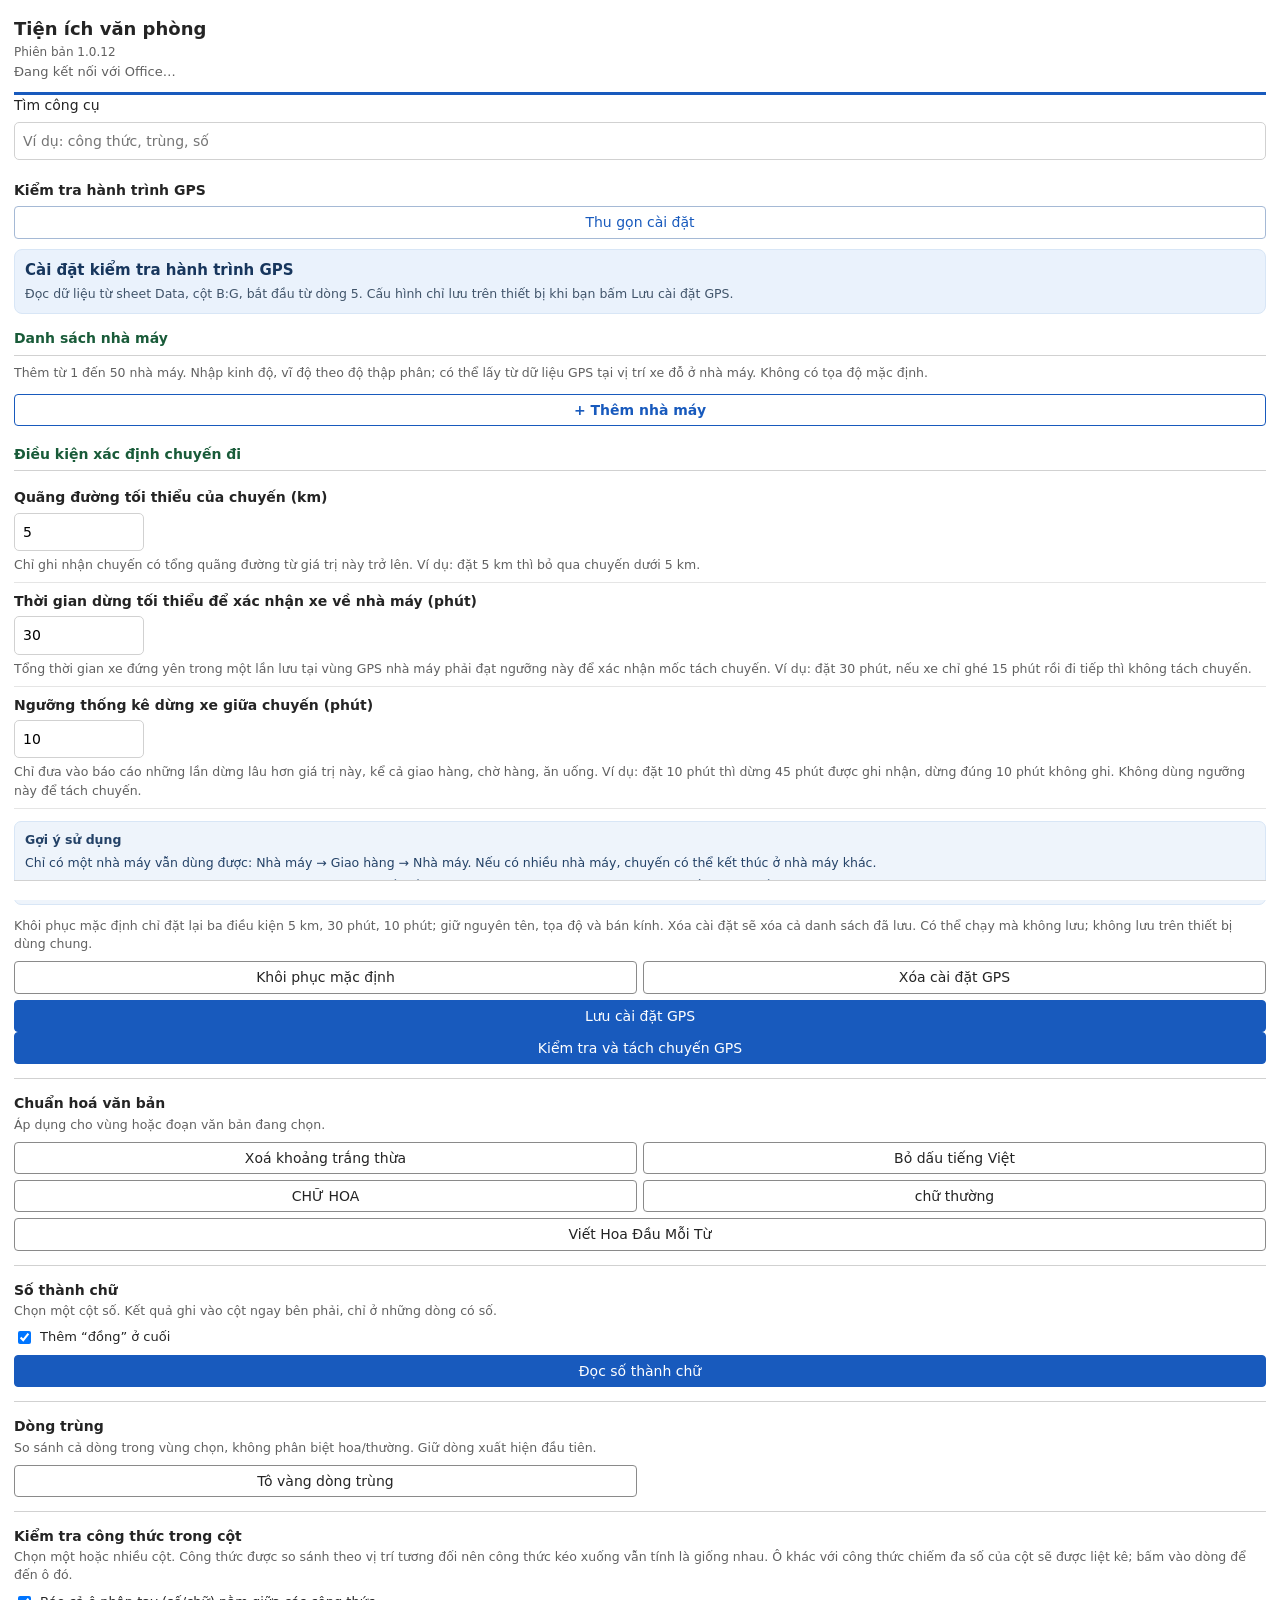
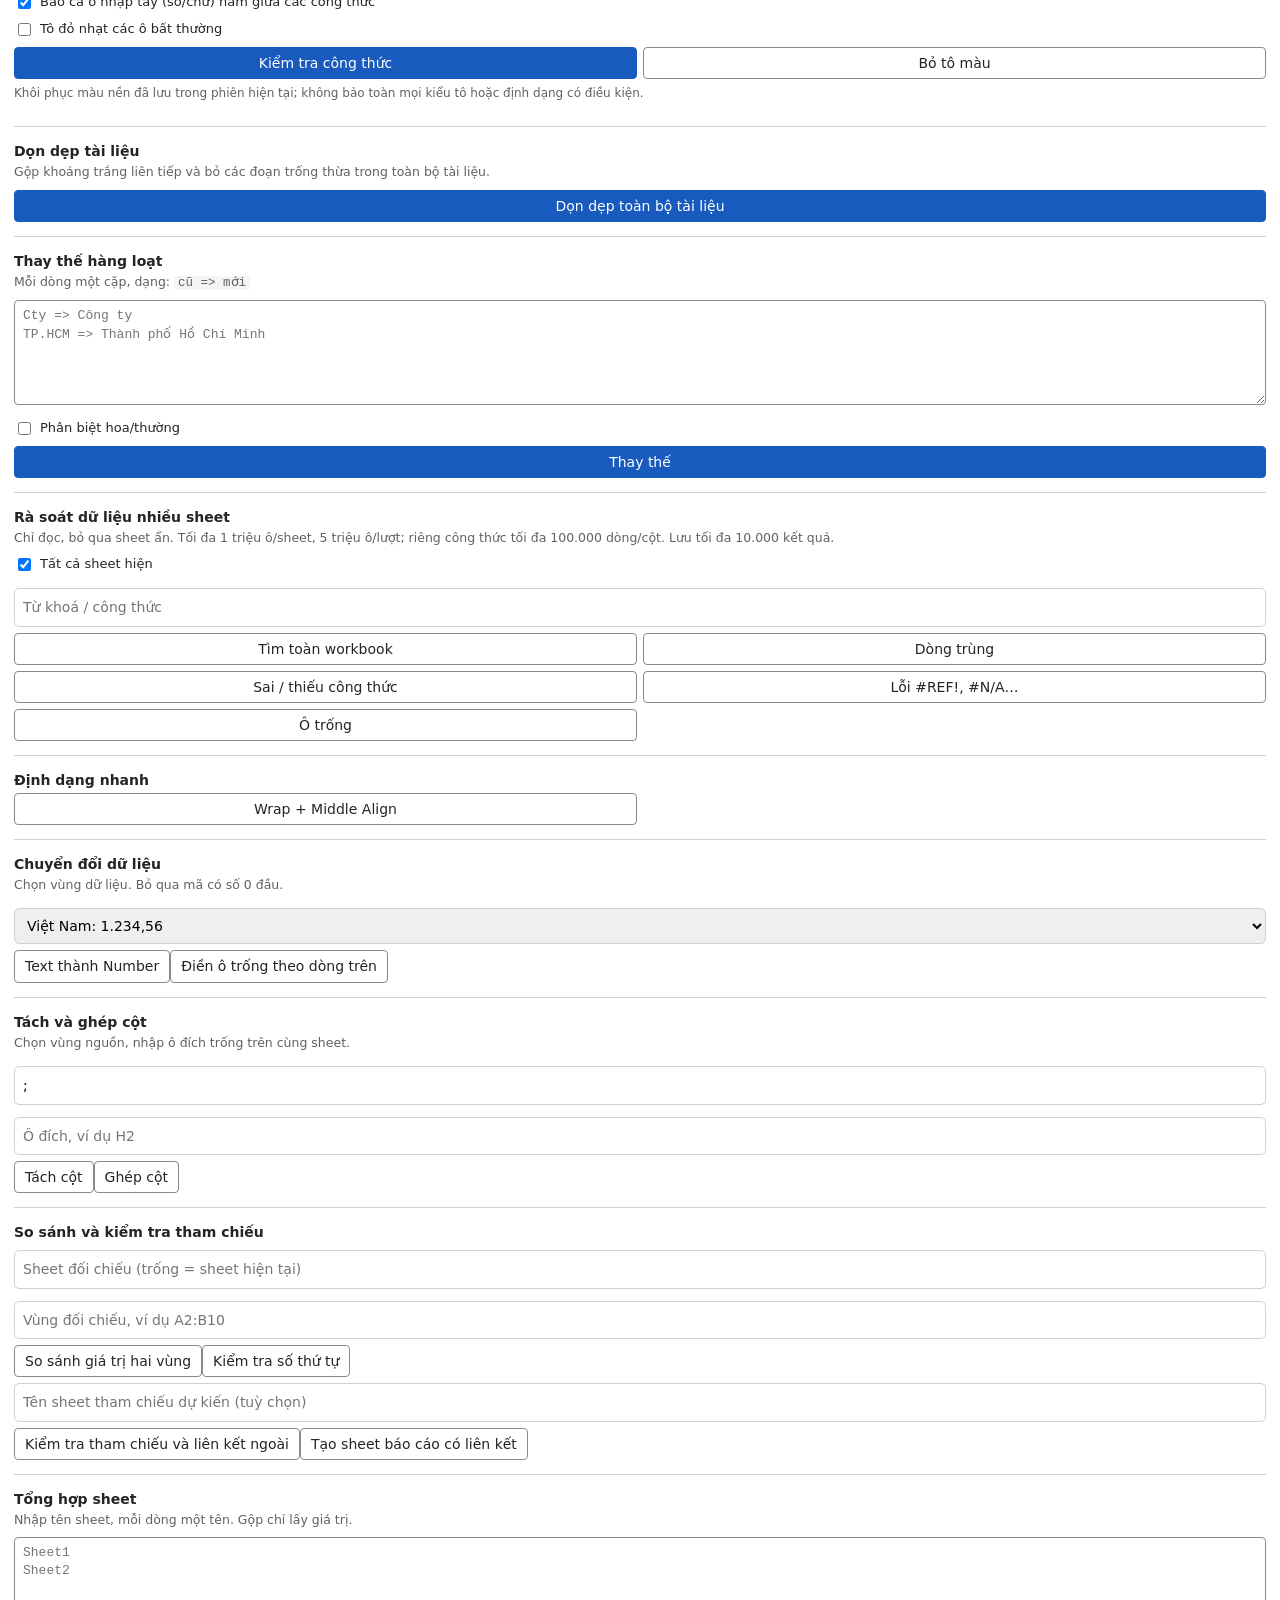
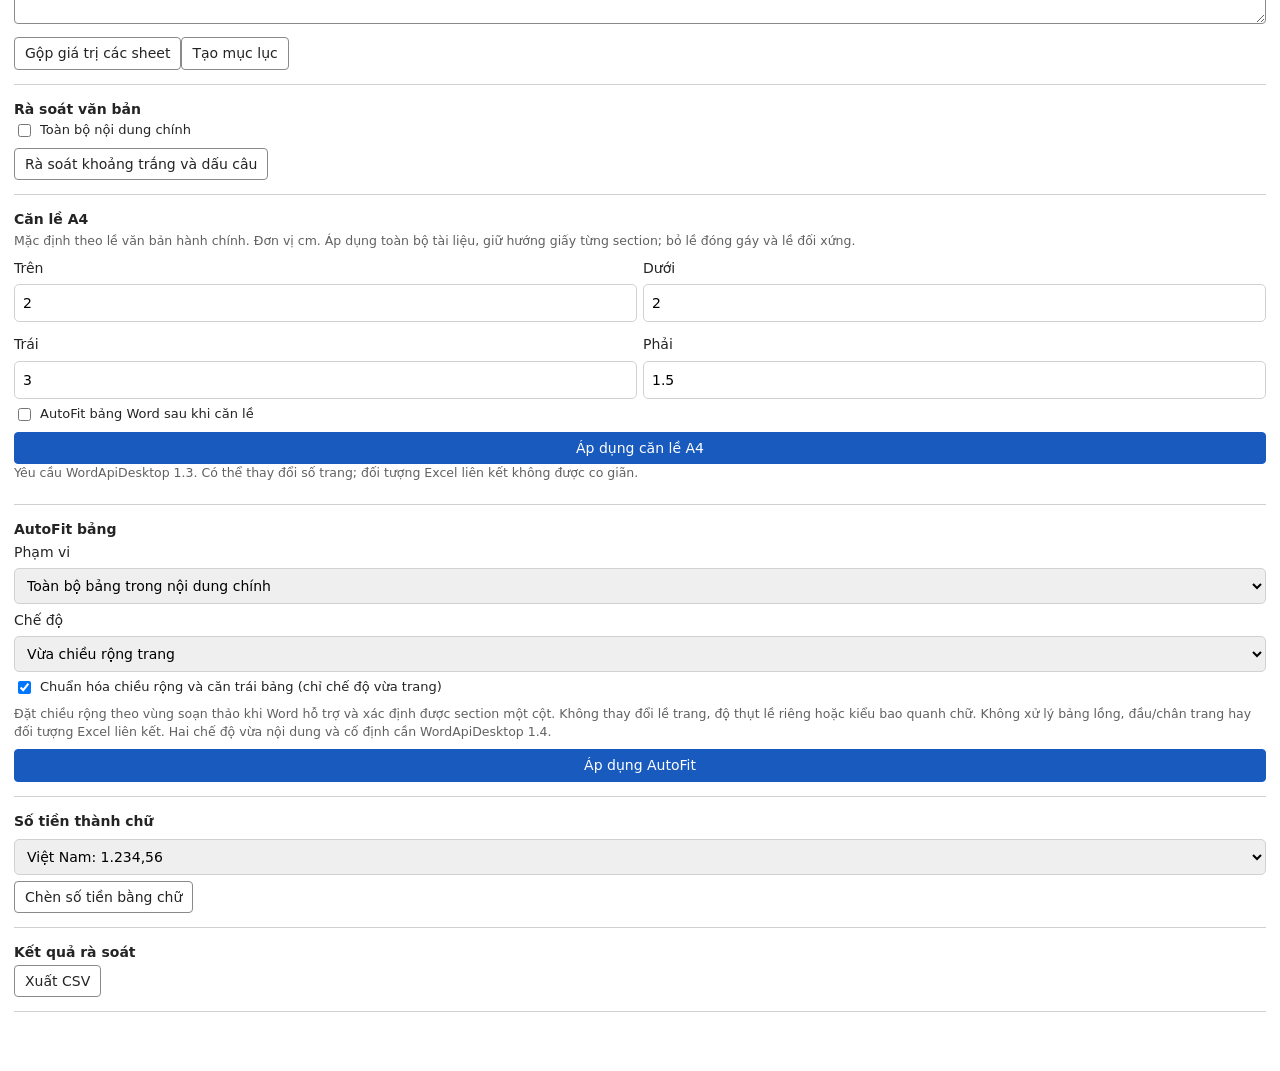
<file: docs/index.html>
<!DOCTYPE html>
<html lang="vi">
<head>
  <meta charset="utf-8">
  <meta name="viewport" content="width=device-width, initial-scale=1">
  <title>Tiện ích văn phòng</title>
  <script src="https://appsforoffice.microsoft.com/lib/1/hosted/office.js"></script>
  <link rel="stylesheet" href="taskpane.css?v=1.0.12">
</head>
<body>
  <header>
    <h1>Tiện ích văn phòng</h1>
    <p id="app-version">Phiên bản 1.0.12</p>
    <p id="host-label">Đang kết nối với Office…</p>
  </header>

  <label for="tool-search">Tìm công cụ</label><input id="tool-search" type="search" placeholder="Ví dụ: công thức, trùng, số">
  <main>
<section data-host="Excel" id="gps-section">
<h2>Kiểm tra hành trình GPS</h2>
<div id="gps-config-summary" class="gps-summary" hidden><strong id="gps-summary-state"></strong><p id="gps-summary-sites"></p><p id="gps-summary-rules"></p></div>
<button type="button" id="gps-settings-toggle" data-action="xl-gps-toggle" aria-controls="gps-settings-panel" aria-expanded="true">Thu gọn cài đặt</button>
<div id="gps-settings-panel">
<div class="gps-intro"><strong>Cài đặt kiểm tra hành trình GPS</strong><p class="hint">Đọc dữ liệu từ sheet Data, cột B:G, bắt đầu từ dòng 5. Cấu hình chỉ lưu trên thiết bị khi bạn bấm Lưu cài đặt GPS.</p></div>
<h3 class="gps-heading">Danh sách nhà máy</h3>
<p class="hint">Thêm từ 1 đến 50 nhà máy. Nhập kinh độ, vĩ độ theo độ thập phân; có thể lấy từ dữ liệu GPS tại vị trí xe đỗ ở nhà máy. Không có tọa độ mặc định.</p>
<div id="gps-factories"></div>
<button type="button" class="gps-add" data-action="xl-gps-add">+ Thêm nhà máy</button>
<h3 class="gps-heading">Điều kiện xác định chuyến đi</h3>
<div class="gps-rule"><label for="gps-min-km">Quãng đường tối thiểu của chuyến (km)</label><input id="gps-min-km" inputmode="decimal" value="5" aria-describedby="gps-km-hint"><p class="hint" id="gps-km-hint">Chỉ ghi nhận chuyến có tổng quãng đường từ giá trị này trở lên. Ví dụ: đặt 5 km thì bỏ qua chuyến dưới 5 km.</p></div>
<div class="gps-rule"><label for="gps-factory-minutes">Thời gian dừng tối thiểu để xác nhận xe về nhà máy (phút)</label><input id="gps-factory-minutes" inputmode="decimal" value="30" aria-describedby="gps-factory-hint"><p class="hint" id="gps-factory-hint">Tổng thời gian xe đứng yên trong một lần lưu tại vùng GPS nhà máy phải đạt ngưỡng này để xác nhận mốc tách chuyến. Ví dụ: đặt 30 phút, nếu xe chỉ ghé 15 phút rồi đi tiếp thì không tách chuyến.</p></div>
<div class="gps-rule"><label for="gps-rest-minutes">Ngưỡng thống kê dừng xe giữa chuyến (phút)</label><input id="gps-rest-minutes" inputmode="decimal" value="10" aria-describedby="gps-rest-hint"><p class="hint" id="gps-rest-hint">Chỉ đưa vào báo cáo những lần dừng lâu hơn giá trị này, kể cả giao hàng, chờ hàng, ăn uống. Ví dụ: đặt 10 phút thì dừng 45 phút được ghi nhận, dừng đúng 10 phút không ghi. Không dùng ngưỡng này để tách chuyến.</p></div>
<div class="gps-example"><strong>Gợi ý sử dụng</strong><p>Chỉ có một nhà máy vẫn dùng được: Nhà máy → Giao hàng → Nhà máy. Nếu có nhiều nhà máy, chuyến có thể kết thúc ở nhà máy khác.</p><p>Ví dụ với mặc định: xe đi 20 km, dừng giao hàng 45 phút rồi về nhà máy dừng 60 phút: ghi nhận một chuyến và một lần dừng giao hàng.</p></div>
<p class="hint">Khôi phục mặc định chỉ đặt lại ba điều kiện 5 km, 30 phút, 10 phút; giữ nguyên tên, tọa độ và bán kính. Xóa cài đặt sẽ xóa cả danh sách đã lưu. Có thể chạy mà không lưu; không lưu trên thiết bị dùng chung.</p>
<div class="gps-actions"><button type="button" data-action="xl-gps-reset">Khôi phục mặc định</button><button type="button" data-action="xl-gps-clear">Xóa cài đặt GPS</button><button type="button" class="primary gps-save" data-action="xl-gps-save">Lưu cài đặt GPS</button></div>
</div>
<button type="button" class="primary gps-run" data-action="xl-gps">Kiểm tra và tách chuyến GPS</button>
</section>
    <section>
      <h2>Chuẩn hoá văn bản</h2>
      <p class="hint">Áp dụng cho vùng hoặc đoạn văn bản đang chọn.</p>
      <div class="grid">
        <button data-action="trim">Xoá khoảng trắng thừa</button>
        <button data-action="noaccent">Bỏ dấu tiếng Việt</button>
        <button data-action="upper">CHỮ HOA</button>
        <button data-action="lower">chữ thường</button>
        <button data-action="proper" class="wide">Viết Hoa Đầu Mỗi Từ</button>
      </div>
    </section>

    <section data-host="Excel">
      <h2>Số thành chữ</h2>
      <p class="hint">Chọn một cột số. Kết quả ghi vào cột ngay bên phải, chỉ ở những dòng có số.</p>
      <label class="check"><input type="checkbox" id="xl-currency" checked> Thêm “đồng” ở cuối</label>
      <button class="primary" data-action="xl-words">Đọc số thành chữ</button>
    </section>

    <section data-host="Excel">
      <h2>Dòng trùng</h2>
      <p class="hint">So sánh cả dòng trong vùng chọn, không phân biệt hoa/thường. Giữ dòng xuất hiện đầu tiên.</p>
      <div class="grid">
        <button data-action="xl-dup-mark">Tô vàng dòng trùng</button>
        
      </div>
      <div id="duplicate-results"></div>
    </section>

    <section data-host="Excel">
      <h2>Kiểm tra công thức trong cột</h2>
      <p class="hint">Chọn một hoặc nhiều cột. Công thức được so sánh theo vị trí tương đối nên công thức kéo xuống vẫn tính là giống nhau. Ô khác với công thức chiếm đa số của cột sẽ được liệt kê; bấm vào dòng để đến ô đó.</p>
      <label class="check"><input type="checkbox" id="fx-manual" checked> Báo cả ô nhập tay (số/chữ) nằm giữa các công thức</label>
      <label class="check"><input type="checkbox" id="fx-highlight"> Tô đỏ nhạt các ô bất thường</label>
      <div class="grid">
        <button class="primary" data-action="xl-fx-check">Kiểm tra công thức</button>
        <button data-action="xl-fx-clear">Bỏ tô màu</button>
      </div>
      <p class="hint small">Khôi phục màu nền đã lưu trong phiên hiện tại; không bảo toàn mọi kiểu tô hoặc định dạng có điều kiện.</p>
      <div id="fx-results"></div>
    </section>

    <section data-host="Word">
      <h2>Dọn dẹp tài liệu</h2>
      <p class="hint">Gộp khoảng trắng liên tiếp và bỏ các đoạn trống thừa trong toàn bộ tài liệu.</p>
      <button class="primary" data-action="wd-clean">Dọn dẹp toàn bộ tài liệu</button>
    </section>

    <section data-host="Word">
      <h2>Thay thế hàng loạt</h2>
      <p class="hint">Mỗi dòng một cặp, dạng: <code>cũ =&gt; mới</code></p>
      <textarea id="wd-pairs" rows="5" spellcheck="false" placeholder="Cty => Công ty&#10;TP.HCM => Thành phố Hồ Chí Minh"></textarea>
      <label class="check"><input type="checkbox" id="wd-case"> Phân biệt hoa/thường</label>
      <button class="primary" data-action="wd-replace">Thay thế</button>
    </section>

    
    <section data-host="Excel"><h2>Rà soát dữ liệu nhiều sheet</h2><p class="hint">Chỉ đọc, bỏ qua sheet ẩn. Tối đa 1 triệu ô/sheet, 5 triệu ô/lượt; riêng công thức tối đa 100.000 dòng/cột. Lưu tối đa 10.000 kết quả.</p><label class="check"><input id="audit-all" type="checkbox" checked> Tất cả sheet hiện</label><input id="audit-query" placeholder="Từ khoá / công thức"><div class="grid"><button data-action="audit-search">Tìm toàn workbook</button><button data-action="audit-duplicate">Dòng trùng</button><button data-action="audit-formula">Sai / thiếu công thức</button><button data-action="audit-errors">Lỗi #REF!, #N/A…</button><button data-action="audit-blank">Ô trống</button></div></section>
    <section data-host="Excel"><h2>Định dạng nhanh</h2><div class="grid"><button data-action="xl-format">Wrap + Middle Align</button></div></section>
    
<section data-host="Excel"><h2>Chuyển đổi dữ liệu</h2><p class="hint">Chọn vùng dữ liệu. Bỏ qua mã có số 0 đầu.</p><select id="g-number-mode"><option value="vi">Việt Nam: 1.234,56</option><option value="en">Quốc tế: 1,234.56</option></select><button data-action="g-number">Text thành Number</button><button data-action="g-fill">Điền ô trống theo dòng trên</button></section>
<section data-host="Excel"><h2>Tách và ghép cột</h2><p class="hint">Chọn vùng nguồn, nhập ô đích trống trên cùng sheet.</p><input id="g-sep" placeholder="Ký tự phân tách" value=";"><input id="g-dest" placeholder="Ô đích, ví dụ H2" value=""><button data-action="g-split">Tách cột</button><button data-action="g-join">Ghép cột</button></section>
<section data-host="Excel"><h2>So sánh và kiểm tra tham chiếu</h2><input id="g-other-sheet" placeholder="Sheet đối chiếu (trống = sheet hiện tại)" value=""><input id="g-other-range" placeholder="Vùng đối chiếu, ví dụ A2:B10" value=""><button data-action="g-compare">So sánh giá trị hai vùng</button><button data-action="g-sequence">Kiểm tra số thứ tự</button><input id="g-expected" placeholder="Tên sheet tham chiếu dự kiến (tuỳ chọn)" value=""><button data-action="g-refs">Kiểm tra tham chiếu và liên kết ngoài</button><button data-action="g-report">Tạo sheet báo cáo có liên kết</button></section>
<section data-host="Excel"><h2>Tổng hợp sheet</h2><p class="hint">Nhập tên sheet, mỗi dòng một tên. Gộp chỉ lấy giá trị.</p><textarea id="g-sheets" rows="4" placeholder="Sheet1&#10;Sheet2"></textarea><button data-action="g-merge">Gộp giá trị các sheet</button><button data-action="g-index">Tạo mục lục</button></section>
<section data-host="Word"><h2>Rà soát văn bản</h2><label class="check"><input id="g-word-all" type="checkbox"> Toàn bộ nội dung chính</label><button data-action="g-word-punct">Rà soát khoảng trắng và dấu câu</button></section>
<section data-host="Word"><h2>Căn lề A4</h2>
<p class="hint">Mặc định theo lề văn bản hành chính. Đơn vị cm. Áp dụng toàn bộ tài liệu, giữ hướng giấy từng section; bỏ lề đóng gáy và lề đối xứng.</p>
<div class="grid">
<div><label for="g-margin-top">Trên</label><input id="g-margin-top" inputmode="decimal" value="2"></div>
<div><label for="g-margin-bottom">Dưới</label><input id="g-margin-bottom" inputmode="decimal" value="2"></div>
<div><label for="g-margin-left">Trái</label><input id="g-margin-left" inputmode="decimal" value="3"></div>
<div><label for="g-margin-right">Phải</label><input id="g-margin-right" inputmode="decimal" value="1.5"></div>
</div>
<label class="check"><input type="checkbox" id="g-margin-fit"> AutoFit bảng Word sau khi căn lề</label>
<button class="primary" data-action="g-word-margins">Áp dụng căn lề A4</button>
<p class="hint">Yêu cầu WordApiDesktop 1.3. Có thể thay đổi số trang; đối tượng Excel liên kết không được co giãn.</p></section>
<section data-host="Word"><h2>AutoFit bảng</h2>
<label for="g-fit-scope">Phạm vi</label><select id="g-fit-scope"><option value="all" selected>Toàn bộ bảng trong nội dung chính</option><option value="current">Bảng tại vị trí con trỏ</option></select>
<label for="g-fit-mode">Chế độ</label><select id="g-fit-mode"><option value="Window" selected>Vừa chiều rộng trang</option><option value="Content">Vừa nội dung</option><option value="FixedSize">Cố định chiều rộng cột</option></select>
<label class="check"><input type="checkbox" id="g-fit-normalize" checked> Chuẩn hóa chiều rộng và căn trái bảng (chỉ chế độ vừa trang)</label>
<p class="hint">Đặt chiều rộng theo vùng soạn thảo khi Word hỗ trợ và xác định được section một cột. Không thay đổi lề trang, độ thụt lề riêng hoặc kiểu bao quanh chữ. Không xử lý bảng lồng, đầu/chân trang hay đối tượng Excel liên kết. Hai chế độ vừa nội dung và cố định cần WordApiDesktop 1.4.</p>
<button class="primary" data-action="g-word-autofit">Áp dụng AutoFit</button></section>
<section data-host="Word"><h2>Số tiền thành chữ</h2><select id="g-word-number"><option value="vi">Việt Nam: 1.234,56</option><option value="en">Quốc tế: 1,234.56</option></select><button data-action="g-word-money">Chèn số tiền bằng chữ</button></section>
    <section id="report-section"><h2>Kết quả rà soát</h2><button data-action="export-csv">Xuất CSV</button><div id="extra-results"></div></section>
  </main>

  <p id="status" role="status" aria-live="polite"></p>

  <script src="textutils.js?v=1.0.12"></script>
  <script src="extra.js?v=1.0.12"></script>
  <script src="general.js?v=1.0.12"></script>
  <script src="gps.js?v=1.0.12"></script>
  <script src="taskpane.js?v=1.0.12"></script>
</body>
</html>
</file>
<file: docs/taskpane.css>
:root {
  --accent: #185abd;
  --ink: #242424;
  --muted: #616161;
  --line: #d1d1d1;
  --bg: #ffffff;
  --soft: #f5f5f5;
  --danger: #a4262c;
}
html[data-host="Excel"] { --accent: #107c41; }
html[data-host="Word"] { --accent: #185abd; }

* { box-sizing: border-box; }
body {
  margin: 0;
  padding: 0 14px 28px;
  font: 14px/1.45 "Segoe UI", system-ui, -apple-system, sans-serif;
  color: var(--ink);
  background: var(--bg);
}
header { padding: 16px 0 10px; border-bottom: 3px solid var(--accent); }
h1 { margin: 0; font-size: 18px; font-weight: 600; }
#host-label { margin: 2px 0 0; color: var(--muted); font-size: 13px; }
h2 { margin: 0 0 2px; font-size: 14px; font-weight: 600; }
section { padding: 14px 0; border-bottom: 1px solid var(--line); }
section[hidden] { display: none; }
.hint { margin: 0 0 8px; color: var(--muted); font-size: 12.5px; }
code { background: var(--soft); padding: 0 4px; border-radius: 2px; }

button {
  font: inherit;
  min-height: 32px;
  padding: 5px 10px;
  color: var(--ink);
  background: var(--bg);
  border: 1px solid #8a8a8a;
  border-radius: 4px;
  cursor: pointer;
  text-align: center;
}
button:hover:not(:disabled) { background: var(--soft); }
button:disabled { opacity: .55; cursor: default; }
button.primary { width: 100%; color: #fff; background: var(--accent); border-color: var(--accent); }
button.primary:hover:not(:disabled) { background: var(--accent); filter: brightness(.92); }
button.danger { color: var(--danger); border-color: var(--danger); }
:focus-visible { outline: 2px solid var(--accent); outline-offset: 2px; }

.grid { display: grid; grid-template-columns: 1fr 1fr; gap: 6px; }
.grid .wide { grid-column: 1 / -1; }
.check { display: flex; align-items: center; gap: 6px; margin: 0 0 8px; font-size: 13px; }

textarea {
  width: 100%;
  margin-bottom: 8px;
  padding: 6px 8px;
  font: 13px/1.4 Consolas, "Courier New", monospace;
  border: 1px solid #8a8a8a;
  border-radius: 4px;
  resize: vertical;
}

#stats { display: grid; grid-template-columns: 1fr auto; gap: 2px 12px; margin: 8px 0; padding: 8px 10px; background: var(--soft); border-radius: 4px; }
#stats[hidden] { display: none; }
#stats dt { color: var(--muted); }
#stats dd { margin: 0; text-align: right; font-variant-numeric: tabular-nums; }

.hint.small { margin: 6px 0 0; font-size: 12px; }
.grid button.primary { width: auto; }

#fx-results { margin-top: 10px; }
.fx-col { margin-bottom: 12px; }
.fx-head { margin: 0 0 4px; font-size: 13px; }
button.fx-item {
  display: grid;
  grid-template-columns: auto 1fr;
  gap: 0 8px;
  width: 100%;
  min-height: 0;
  margin-top: 4px;
  padding: 4px 8px;
  text-align: left;
  border-color: var(--line);
}
button.fx-item strong { font-weight: 600; }
button.fx-item span { color: var(--muted); font-size: 12px; align-self: center; }
button.fx-item code {
  grid-column: 1 / -1;
  overflow: hidden;
  text-overflow: ellipsis;
  white-space: nowrap;
  font: 12px Consolas, "Courier New", monospace;
  background: none;
  padding: 0;
}

#status { min-height: 20px; margin: 12px 0 0; font-size: 13px; }
#status.error { color: var(--danger); }
input:not([type=checkbox]) { width:100%; padding:8px; margin:6px 0; border:1px solid var(--line); border-radius:5px; font:inherit; }
summary { font-weight:600; cursor:pointer; padding:5px 0; }
details[open] summary { margin-bottom:10px; }
#extra-results { max-height:420px; overflow:auto; }
#status { position:sticky; bottom:0; background:var(--bg); padding:8px 0; border-top:1px solid var(--line); }
select { width:100%; padding:8px; margin:6px 0; border:1px solid var(--line); border-radius:5px; font:inherit; }
section details > button { width:100%; margin:3px 0; }

#app-version { margin: 2px 0 0; color: var(--muted); font-size: 12px; font-variant-numeric: tabular-nums; }

/* GPS settings */
.gps-factory{border:1px solid #b8c3ca;border-radius:6px;padding:8px;margin:8px 0;}
.gps-factory-head{display:flex;align-items:center;justify-content:space-between;gap:8px;margin-bottom:6px;}
.gps-factory-head button{width:auto;min-width:48px;margin:0;}
.gps-factory label{min-width:0;display:block;}
.gps-factory input{width:100%;box-sizing:border-box;}

/* GPS 1.0.9: compact, responsive settings for the Office task pane. */
#gps-section .gps-intro{background:#eaf2fc;border:1px solid #d8e6f6;border-radius:8px;padding:10px;margin:6px 0 14px;color:#17365d;}
#gps-section .gps-intro strong{font-size:15px;display:block;margin-bottom:4px;}
#gps-section .gps-intro .hint{margin:0;color:#40546a;}
#gps-section .gps-heading{font-size:14px;font-weight:650;color:#195b39;border-bottom:1px solid #d1d1d1;padding-bottom:6px;margin:14px 0 8px;}
#gps-section .gps-factory{padding:0;overflow:hidden;border-color:#c4d0cb;border-radius:7px;}
#gps-section .gps-factory-head{padding:8px 10px;background:#eaf5ed;color:#215c3c;margin:0;}
#gps-section .gps-factory>.grid{padding:8px 10px;grid-template-columns:minmax(0,1fr) minmax(0,1fr);}
#gps-section .gps-factory label{font-size:12.5px;font-weight:600;}
#gps-section .gps-factory input{font-weight:400;margin:4px 0;}
#gps-section .gps-field-hint{display:block;font-weight:400;color:var(--muted);font-size:12px;}
#gps-section .gps-add{width:100%;border-color:#185abd;color:#185abd;font-weight:600;margin:4px 0;}
#gps-section .gps-rule{border-bottom:1px solid #e5e5e5;padding:8px 0;}
#gps-section .gps-rule label{display:block;font-weight:600;}
#gps-section .gps-rule input{max-width:130px;margin:5px 0;}
#gps-section .gps-rule .hint{margin:0;}
#gps-section .gps-example{padding:9px 10px;border:1px solid #d8e6f6;background:#eef4fb;border-radius:7px;margin:12px 0;color:#244267;font-size:12.5px;}
#gps-section .gps-example p{margin:5px 0 0;}
#gps-section .gps-actions{display:grid;grid-template-columns:minmax(0,1fr) minmax(0,1fr);gap:6px;}
#gps-section .gps-actions button{min-width:0;width:100%;white-space:normal;}
#gps-section .gps-actions .gps-save,#gps-section .gps-actions .gps-run{grid-column:1/-1;}
#gps-section .gps-actions .gps-run{background:#185abd;border-color:#185abd;font-weight:600;}
@media(max-width:245px){#gps-section .gps-factory>.grid,#gps-section .gps-actions{grid-template-columns:1fr;}}

/* Keep the GPS editor out of the way after saving. The run button stays outside it. */
#gps-section #gps-settings-panel[hidden],#gps-section #gps-config-summary[hidden]{display:none!important;}
#gps-section .gps-summary{padding:9px 10px;border:1px solid #d6e5db;border-radius:6px;background:#f4faf6;margin:4px 0 7px;overflow-wrap:anywhere;}
#gps-section .gps-summary strong{display:block;color:#215c3c;font-size:13px;}
#gps-section .gps-summary p{margin:4px 0 0;color:var(--muted);font-size:12.5px;}
#gps-section #gps-settings-toggle{width:100%;margin:4px 0;color:#185abd;border-color:#a5b9d5;}
#gps-section > details > .gps-run{background:#185abd;border-color:#185abd;font-weight:600;margin-top:8px;}
</file>
